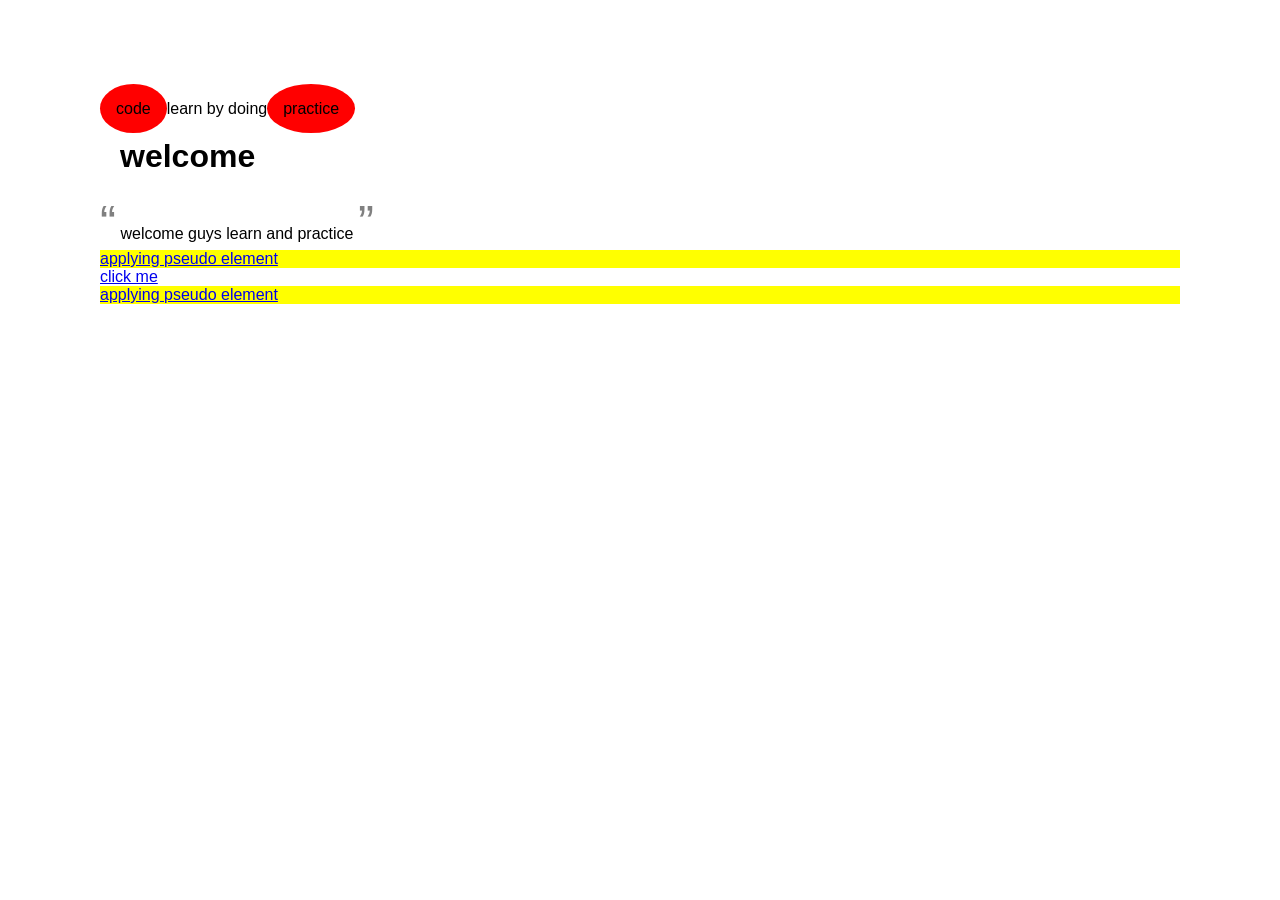
<file: befor- and-afterPseudo/index.html>
<!DOCTYPE html>
<html lang="en">

<head>
    <meta charset="UTF-8">
    <meta http-equiv="X-UA-Compatible" content="IE=edge">
    <meta name="viewport" content="width=device-width, initial-scale=1.0">
    <link rel="stylesheet" href="./style.css">
    <title>::before&::after</title>
</head>

<body>
    <div class="para-container">
        <p>learn by doing</p>
    </div>

    <h1 class="demo"> welcome </h1>
    <div class="quote">
        welcome guys learn and practice
    </div>


    <a href="#" data-tool-tip="applying pseudo element">click me</a>

</body>

</html>
</file>
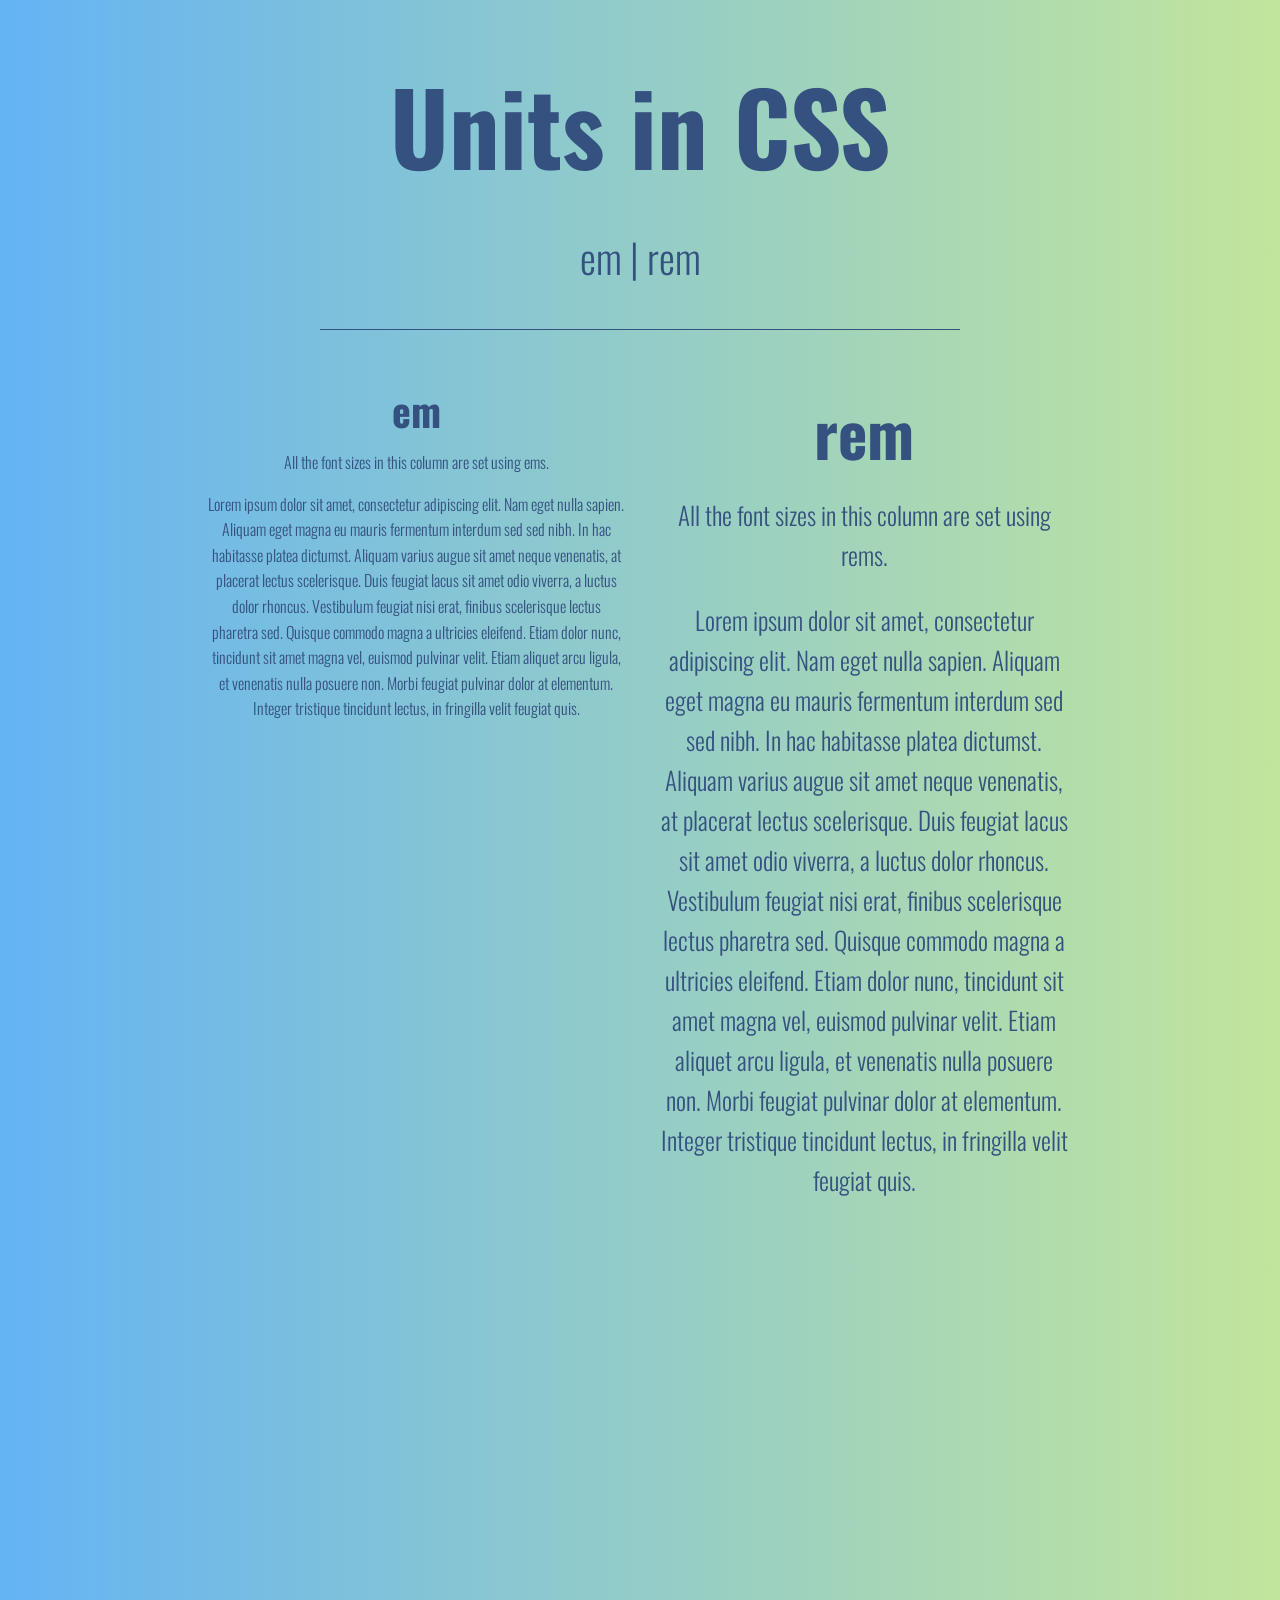
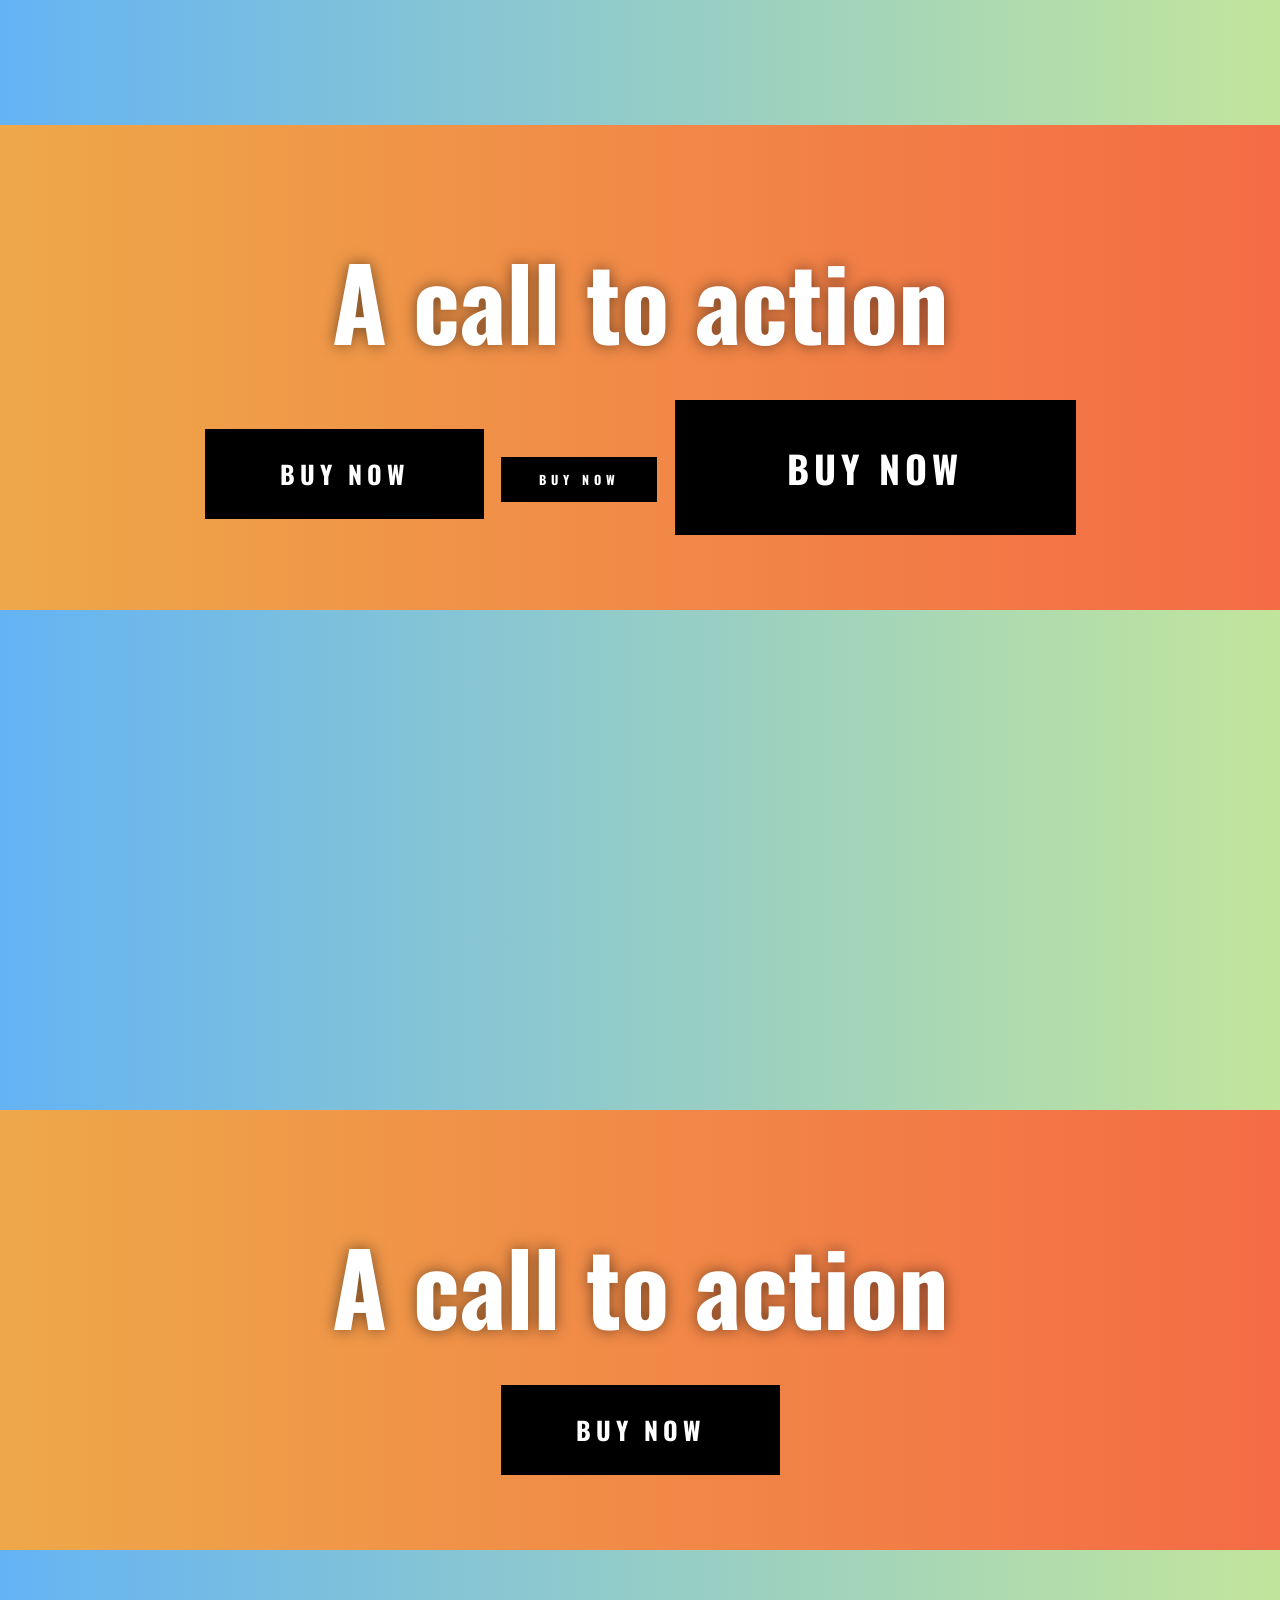
<file: em vs rem/index.html>
<!DOCTYPE html>
<html lang="en">

<head>
    <meta charset="UTF-8">
    <meta http-equiv="X-UA-Compatible" content="IE=edge">
    <meta name="viewport" content="width=device-width, initial-scale=1.0">
    <link rel="stylesheet" href="./style.css">
    <title>em vs rem</title>
</head>

<body>

    <h1>Units in CSS</h1>
    <p class="subhead">em | rem</p>

    <div class="grid">

        <div class="col col--em">
            <h1>em</h1>
            <p>All the font sizes in this column are set using ems.</p>
            <p>Lorem ipsum dolor sit amet, consectetur adipiscing elit. Nam eget nulla sapien. Aliquam eget magna eu
                mauris
                fermentum interdum sed sed nibh. In hac habitasse platea dictumst. Aliquam varius augue sit amet neque
                venenatis, at placerat lectus scelerisque. Duis feugiat lacus sit amet odio viverra, a luctus dolor
                rhoncus.
                Vestibulum feugiat nisi erat, finibus scelerisque lectus pharetra sed. Quisque commodo magna a ultricies
                eleifend. Etiam dolor nunc, tincidunt sit amet magna vel, euismod pulvinar velit. Etiam aliquet arcu
                ligula,
                et venenatis nulla posuere non. Morbi feugiat pulvinar dolor at elementum. Integer tristique tincidunt
                lectus, in fringilla velit feugiat quis.</p>
        </div>

        <div class="col col--rem">
            <h1>rem</h1>
            <p>All the font sizes in this column are set using rems.</p>
            <p>Lorem ipsum dolor sit amet, consectetur adipiscing elit. Nam eget nulla sapien. Aliquam eget magna eu
                mauris
                fermentum interdum sed sed nibh. In hac habitasse platea dictumst. Aliquam varius augue sit amet neque
                venenatis, at placerat lectus scelerisque. Duis feugiat lacus sit amet odio viverra, a luctus dolor
                rhoncus.
                Vestibulum feugiat nisi erat, finibus scelerisque lectus pharetra sed. Quisque commodo magna a ultricies
                eleifend. Etiam dolor nunc, tincidunt sit amet magna vel, euismod pulvinar velit. Etiam aliquet arcu
                ligula,
                et venenatis nulla posuere non. Morbi feugiat pulvinar dolor at elementum. Integer tristique tincidunt
                lectus, in fringilla velit feugiat quis.</p>
        </div>
    </div>

    <div class="call-to-action">
        <h1>A call to action</h1>
        <a href="" class="btn">Buy now</a>
        <a href="" class="btn btn--small">Buy now</a>
        <a href="" class="btn btn--lrg">Buy now</a>
    </div>

    <div class="call-to-action call-to-action--small">
        <h1>A call to action</h1>
        <a href="" class="btn">Buy now</a>
    </div>

</body>

</html>
</file>
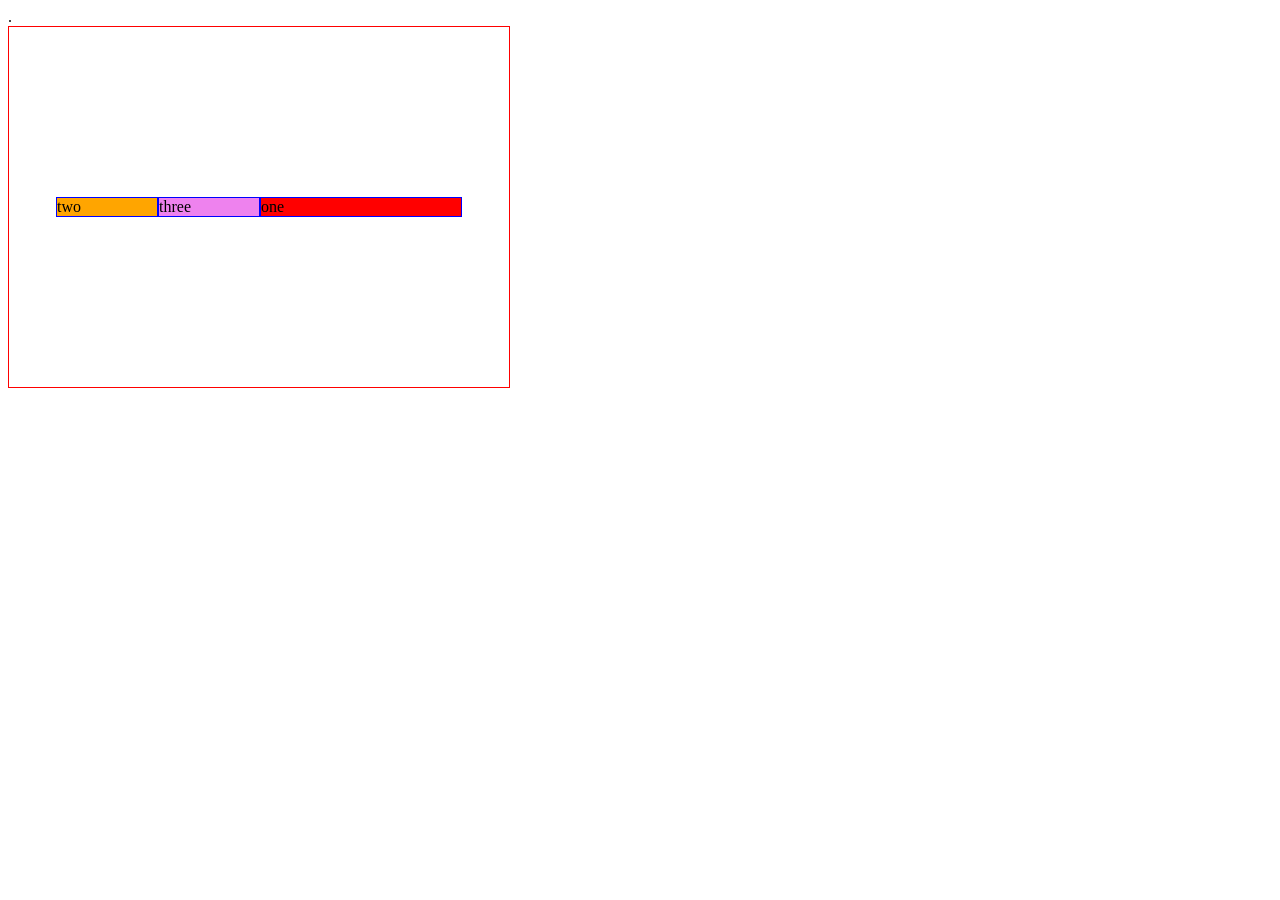
<file: flex/index.html>
<!DOCTYPE html>
<html lang="en">

<head>
    <meta charset="UTF-8">
    <meta http-equiv="X-UA-Compatible" content="IE=edge">
    <meta name="viewport" content="width=device-width, initial-scale=1.0">
    <link rel="stylesheet" href="./Style.css">
    <title>flexBox</title>
</head>

<body>
    <!-- <header>
        <nav>
            <ul class="nav-list">
                <li><a href="#">home</a></li>
                <li><a href="#">about us</a></li>
                <li><a href="#">service information</a></li>
                <li><a href="#">blog</a></li>
                <li><a href="#">contact</a></li>
            </ul>
        </nav>
    </header> -->

    <!-- <section class="cards">
        <div class="columns">
            <article class="card">
                <h2>fun stuff</h2>
                <p>Lorem ipsum dolor sit amet consectetur.</p>
            </article>
            <article class="card">
                <h2>fun stuff</h2>
                <p>Lorem ipsum dolor sit amet consectetur.</p>
            </article>
            <article class="card">
                <h2>longer fun suff</h2>
                <p>Lorem ipsum dolor sit amet consectetur adipisicing elit. Reprehenderit, inventore!</p>
            </article>
        </div>
    </section> -->.
    <div class="container">
        <div class="item one">one</div>
        <div class="item two">two</div>
        <div class="item three">three</div>
    </div>




</body>

</html>
</file>
<file: befor- and-afterPseudo/style.css>
*{
margin: 0;
padding: 0;
box-sizing: border-box;
}

body{
padding: 100px;
    /* display:flex;
    justify-content: center;
    align-items: center;
    height: 100vh; */
    font-family: 'Segoe UI', Tahoma, Geneva, Verdana, sans-serif;

}

/* .para-container{
    border: 1px solid black;
    position: relative;
} */


.para-container{
    /* border: 1px solid black; */
    position: relative;
}


/* p::before{
    position: absolute;
    content: "";
    display: block;
    width: 20px;
    height: 20px;
    background:red;
    top: 20px;
    left: 20px;
        border-radius: 50%;
} */

/* p::before{
    position: absolute;
    content: "";
    
    width: 20px;
    height: 20px;
    background:red;
    top: 20px;
    left: 20px;
        border-radius: 50%;
} */


/* p::after{
        position: absolute;
    content: "";

    width: 20px;
    height: 20px;
    background:rgb(43, 255, 0);
    top: 50px;
    left: 70px;
    border-radius: 50%;

} */


p::before{
    content: "code";
     /* display: inline-block; */
    /* display: block; */
     background:red;
     width:30px;
     height:30px;
     padding: 1em;
     border-radius: 50%;
     
}

p::after{
    content: "practice";
    /* display: inline-block; */
    /* display: block; */
     background:red;
     width:30px;
          padding: 1em;
     height: 30px;
     width:30px;
     border-radius: 50%;
}

.demo{
    margin: 20px;
    
}

.demo{
    /* content: url(https://cdn.pixabay.com/photo/2019/06/05/08/37/dog-4253238__480.jpg); */
    display: block;
}

.quote::before{
    content: open-quote;
    font-size: 3em;
    color:gray;
}

.quote::after{
    content: close-quote;
    font-size: 3em;
    color: gray;
}


a[data-tool-tip]{
    position: relative;
}

a[data-tool-tip]::after{
    display: block;
    content: attr(data-tool-tip);
    background:yellow;
}

a[data-tool-tip]::before{
    content: attr(data-tool-tip);
    background:yellow;
    display: block;
}
</file>
<file: em vs rem/style.css>
@import url('https://fonts.googleapis.com/css?family=Oswald:300,700');


html {
  font-size: 16px;
}



@media (min-width: 700px) {
  html {
    font-size: 25px;
  }
}

body {
  color: #34517f;
  margin: 3em auto;
  text-align: center;
  background: linear-gradient(to left, #c2e59c , #64b3f4); 
  font-family: 'Oswald', sans-serif;
  font-weight: 300;
  font-size: 1em;
  line-height: 1.6;
}

.subhead {
  font-size: 1.6rem;
  margin: .5em 0;
}

.subhead::after {
  content: '';
  display: block;
  height: 1px;
  background: #34517f;
  margin: 1em auto;
  width: 50%;
}

.grid {
  display: flex;
  width: 70%;
  margin: 0 auto;
}

.col {
  flex: 1;
  margin: 0 0.5em;
  padding: 0 0.5em;
}



/* ============
   === EMS  === 
   ============ */

.grid {
 font-size:20px; 
}

.col--em {
  font-size: 16px;
}

.col--em h1 {
  font-size: 2.5em;
}

.col--em p {
  font-size: 1em;
}



/* ============
   === REMS === 
   ============ */



.col--rem {
font-size:16px;
}

.col--rem h1 {
  font-size: 2.5rem;
}

.col--rem p {
  font-size: 1rem;
}




/* ============
   Call to action 
   ============ */

h1 {
  font-size: 4em;
  margin: .5em 0;
  line-height: 1;
}

.call-to-action {
  background: linear-gradient(to left, #f46b45 , #eea849);
  padding: 3em 0;
  color: white;
  text-shadow: 0 0 15px rgba(0, 0, 0, .5);
  margin-top: 500px;
  font-size: 1em;
  
}

.call-to-action--small {
  font-size: 1em;
}

.btn {
  display: inline-block;
  background: black; 
  font-weight: 700;
  letter-spacing: 5px;
  color: white;
  text-transform: uppercase;
  text-decoration: none;

  padding: 1em 3em;
  
  margin: 0 .25rem;
}

.btn--small {
  font-size: .5em;
}

.btn--lrg {
  font-size: 1.5em;
}
</file>
<file: flex/Style.css>
/* body{
    font-family: 'Gill Sans', 'Gill Sans MT', Calibri, 'Trebuchet MS', sans-serif;
    color: white;
    background: black;
} */

/* nav{
    border: 1px solid red;
} */

/* .nav-list{
    display: flex;
    list-style: none; */
    /* flex-wrap: wrap; */
    /* margin:0;
    padding: 0;
    gap: 2rem;
    justify-content: center; */
    /* align-items: center; */
/* } */

/* flexBox each element grow independent
that the diff b/w grid/flex */
/*
.nav-list li{
    border: 2px solid green;
    /* width: max-content; */
    /* width: min-content; */
    /* flex-shrink: 0;
    flex-grow:1; */

/* } /* */

/* second task */
/* .card{
    background:rgb(103, 186, 103);
    align-items: center;
} */

/* .columns{
border: 2px solid red;
    display: flex;
    gap:10px;
    
    
}  */

/* .columns > *{ */
    /* shortCut */
    /* flex:; */
    /* flex-shrink: 0; */
    /* flex-grow: 1; */
     /* flex-shrink: 0;  */
    /* flex-basis: 200px; */
    /* flex-basis: 100%; */
    /* flex-basis: 100px; */
/* } */




/* @media (min-width:750px){
    .columns{
        flex-direction: column;
    }
} */

/* .columns{
    border: 2px solid red;
    display: flex;
    gap:2rem;
    align-items: center;
}
.card{
    background-color:green;
    flex-basis: 100%;
    
}

.card:nth-child(2){
    background-color:pink;
    align-self:start;
    border: 2px solid goldenrod;
} */


.container{
    width: 500px;
    border: 1px solid red;
    display: flex;
    justify-content: center;
    height:40vh;
    align-items:center;

    
}

.item{
    border: 1px solid blue;
    /* flex-grow: 1;
    flex-shrink:;
    flex-basis:; */
    flex:0 1 100px;
}

.one{
    background: red;
    align-self: center;
    flex-basis: 200px;
    order: 2;

}
.two{
    background: orange;
}
.three{
    background: violet;
}
</file>
